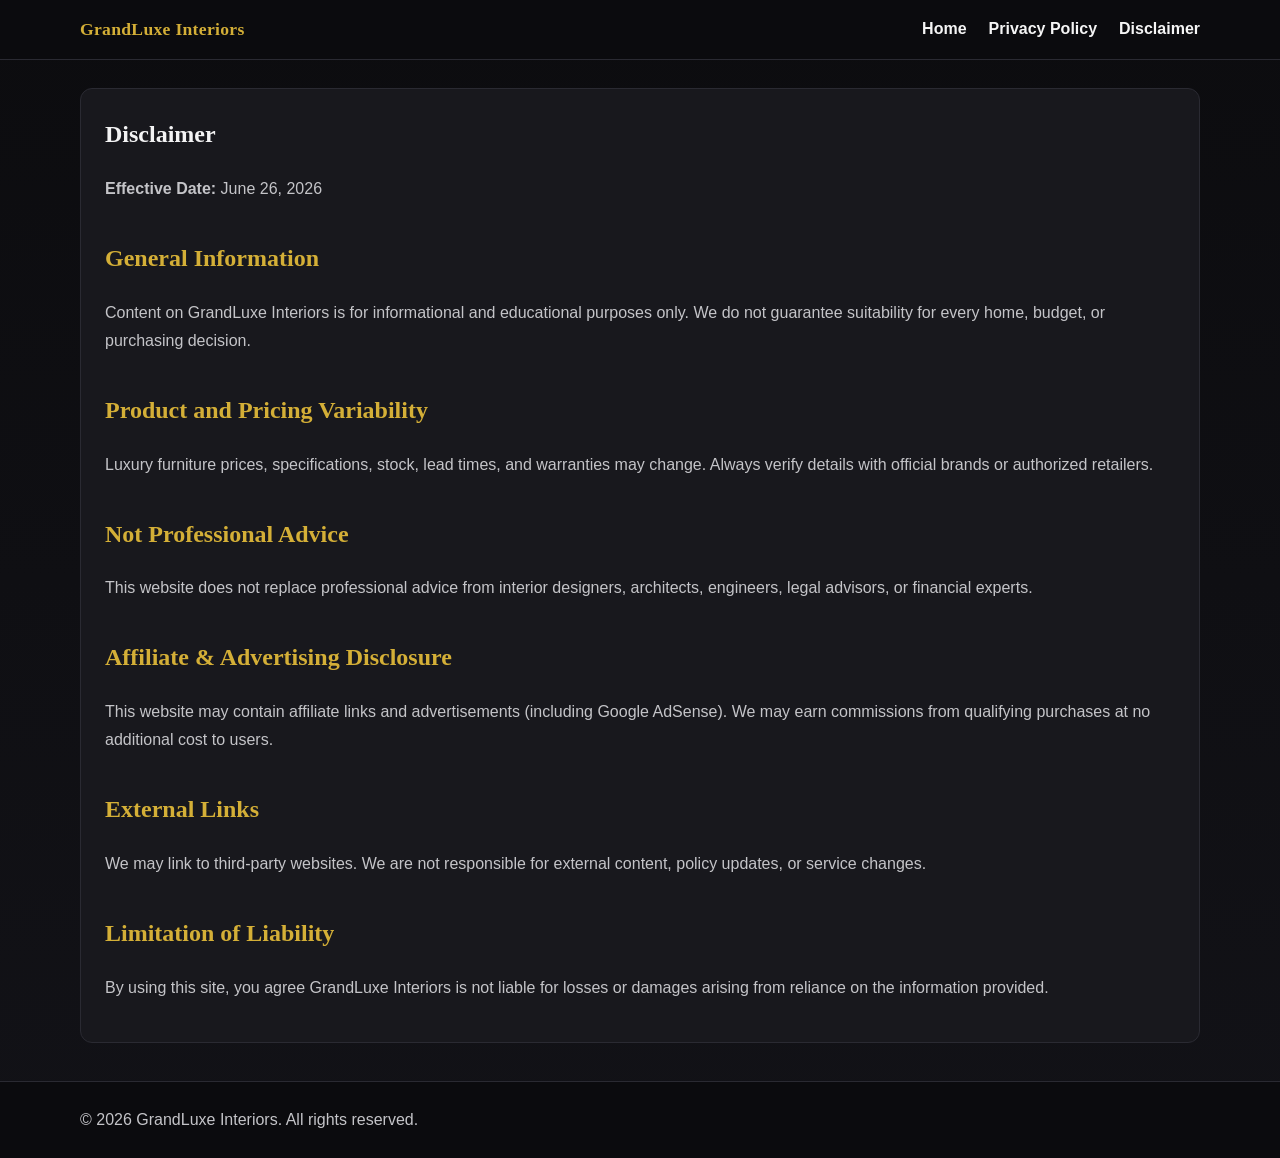
<file: public/disclaimer.html>
<!DOCTYPE html>
<html lang="en">
<head>
  <meta charset="UTF-8" />
  <meta name="viewport" content="width=device-width, initial-scale=1.0" />
  <title>Disclaimer | GrandLuxe Interiors</title>
  <meta name="description" content="Disclaimer for GrandLuxe Interiors." />
  <meta name="robots" content="index, follow" />
  <link rel="canonical" href="https://example.com/disclaimer.html" />
  <link rel="stylesheet" href="style.css" />
</head>
<body>
<header class="site-header">
  <div class="container nav-wrap">
    <a href="index.html" class="logo">GrandLuxe Interiors</a>
    <nav aria-label="Main navigation">
      <a href="index.html">Home</a>
      <a href="privacy-policy.html">Privacy Policy</a>
      <a href="disclaimer.html">Disclaimer</a>
    </nav>
  </div>
</header>

<main class="container">
  <article class="page">
    <h1>Disclaimer</h1>
    <p><strong>Effective Date:</strong> June 26, 2026</p>

    <h2>General Information</h2>
    <p>
      Content on GrandLuxe Interiors is for informational and educational purposes only.
      We do not guarantee suitability for every home, budget, or purchasing decision.
    </p>

    <h2>Product and Pricing Variability</h2>
    <p>
      Luxury furniture prices, specifications, stock, lead times, and warranties may change.
      Always verify details with official brands or authorized retailers.
    </p>

    <h2>Not Professional Advice</h2>
    <p>
      This website does not replace professional advice from interior designers, architects,
      engineers, legal advisors, or financial experts.
    </p>

    <h2>Affiliate & Advertising Disclosure</h2>
    <p>
      This website may contain affiliate links and advertisements (including Google AdSense).
      We may earn commissions from qualifying purchases at no additional cost to users.
    </p>

    <h2>External Links</h2>
    <p>
      We may link to third-party websites. We are not responsible for external content,
      policy updates, or service changes.
    </p>

    <h2>Limitation of Liability</h2>
    <p>
      By using this site, you agree GrandLuxe Interiors is not liable for losses or damages
      arising from reliance on the information provided.
    </p>
  </article>
</main>

<footer class="site-footer">
  <div class="container">
    <p>© 2026 GrandLuxe Interiors. All rights reserved.</p>
  </div>
</footer>
</body>
</html>
</file>
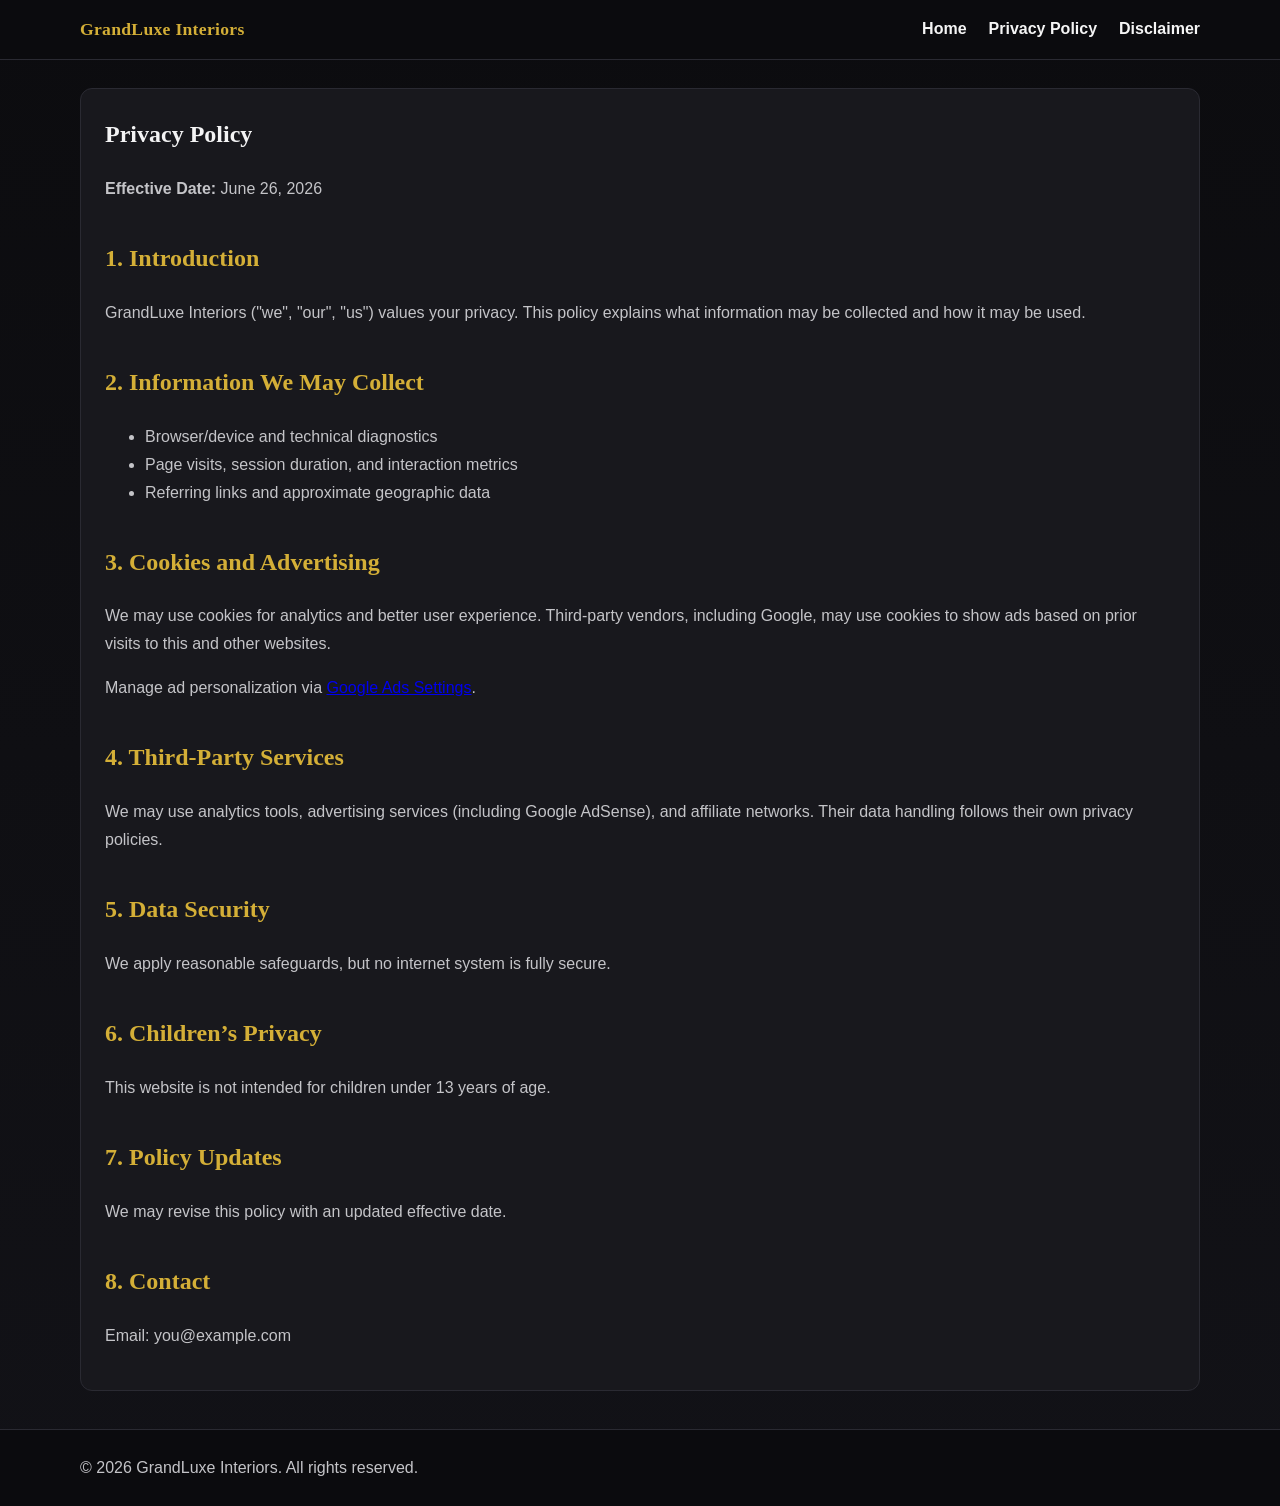
<file: public/privacy-policy.html>
<!DOCTYPE html>
<html lang="en">
<head>
  <meta charset="UTF-8" />
  <meta name="viewport" content="width=device-width, initial-scale=1.0" />
  <title>Privacy Policy | GrandLuxe Interiors</title>
  <meta name="description" content="Privacy Policy for GrandLuxe Interiors." />
  <meta name="robots" content="index, follow" />
  <link rel="canonical" href="https://example.com/privacy-policy.html" />
  <link rel="stylesheet" href="style.css" />
</head>
<body>
<header class="site-header">
  <div class="container nav-wrap">
    <a href="index.html" class="logo">GrandLuxe Interiors</a>
    <nav aria-label="Main navigation">
      <a href="index.html">Home</a>
      <a href="privacy-policy.html">Privacy Policy</a>
      <a href="disclaimer.html">Disclaimer</a>
    </nav>
  </div>
</header>

<main class="container">
  <article class="page">
    <h1>Privacy Policy</h1>
    <p><strong>Effective Date:</strong> June 26, 2026</p>

    <h2>1. Introduction</h2>
    <p>
      GrandLuxe Interiors ("we", "our", "us") values your privacy.
      This policy explains what information may be collected and how it may be used.
    </p>

    <h2>2. Information We May Collect</h2>
    <ul>
      <li>Browser/device and technical diagnostics</li>
      <li>Page visits, session duration, and interaction metrics</li>
      <li>Referring links and approximate geographic data</li>
    </ul>

    <h2>3. Cookies and Advertising</h2>
    <p>
      We may use cookies for analytics and better user experience. Third-party vendors, including Google,
      may use cookies to show ads based on prior visits to this and other websites.
    </p>
    <p>
      Manage ad personalization via
      <a href="https://www.google.com/settings/ads" target="_blank" rel="nofollow noopener">Google Ads Settings</a>.
    </p>

    <h2>4. Third-Party Services</h2>
    <p>
      We may use analytics tools, advertising services (including Google AdSense), and affiliate networks.
      Their data handling follows their own privacy policies.
    </p>

    <h2>5. Data Security</h2>
    <p>We apply reasonable safeguards, but no internet system is fully secure.</p>

    <h2>6. Children’s Privacy</h2>
    <p>This website is not intended for children under 13 years of age.</p>

    <h2>7. Policy Updates</h2>
    <p>We may revise this policy with an updated effective date.</p>

    <h2>8. Contact</h2>
    <p>Email: you@example.com</p>
  </article>
</main>

<footer class="site-footer">
  <div class="container">
    <p>© 2026 GrandLuxe Interiors. All rights reserved.</p>
  </div>
</footer>
</body>
</html>
</file>
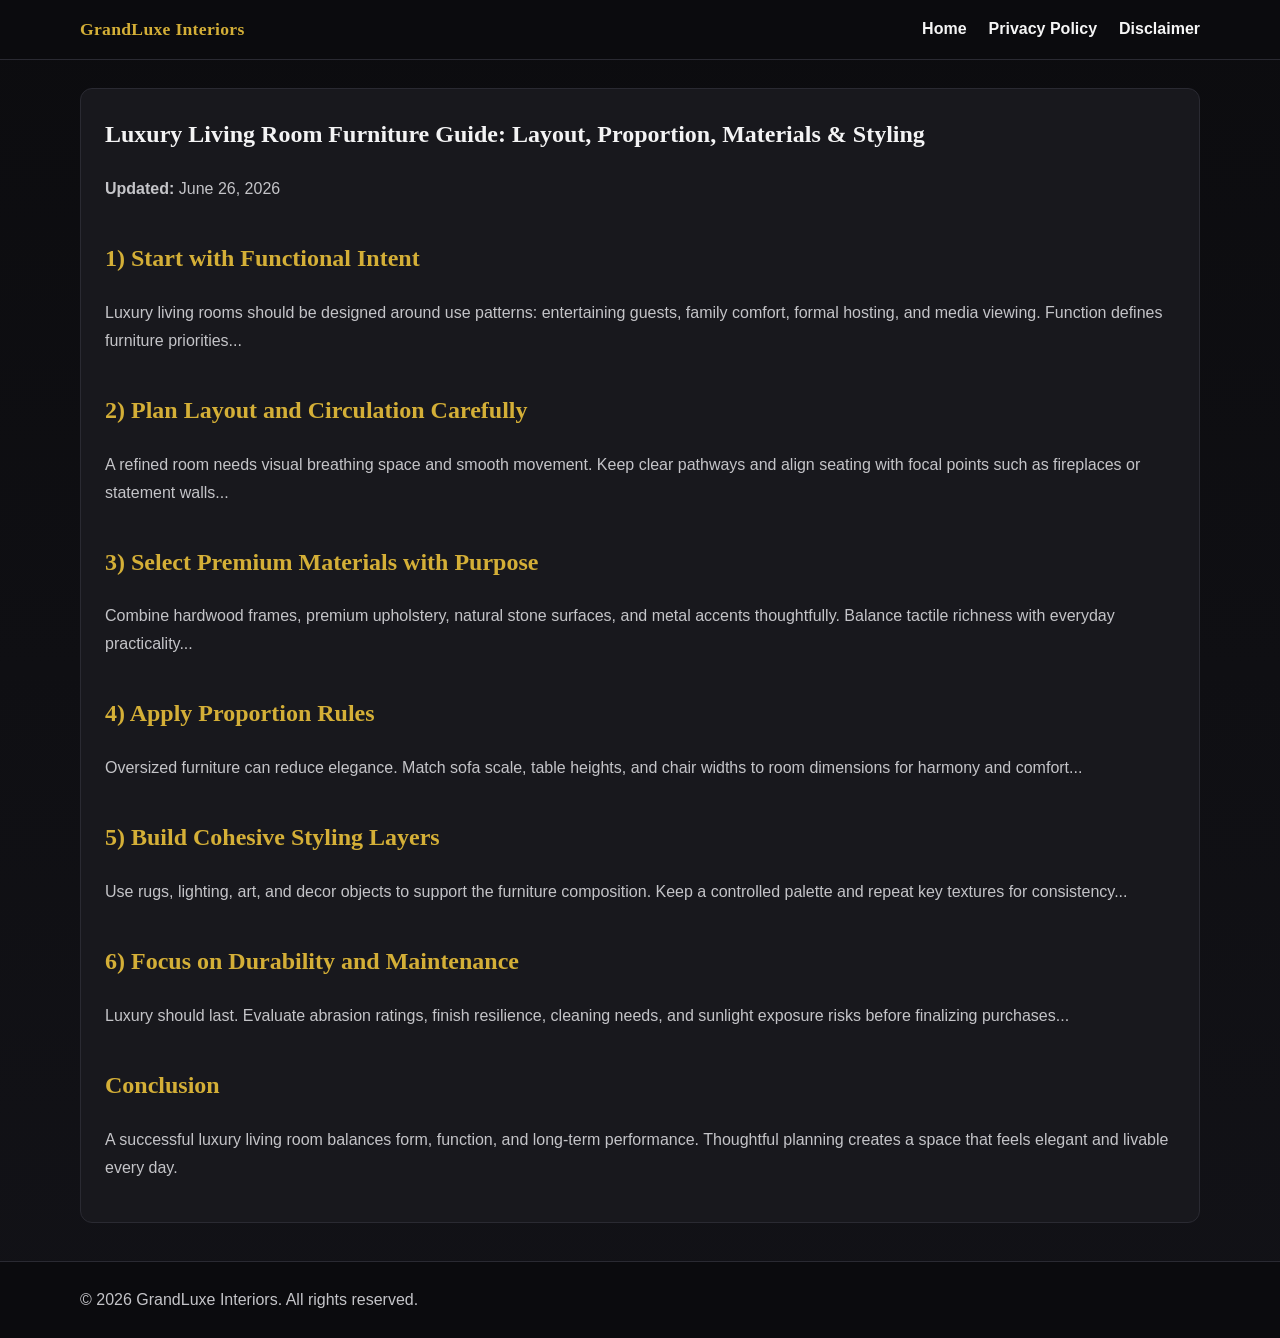
<file: public/articles/luxury-living-room-furniture-guide.html>
<!DOCTYPE html>
<html lang="en">
<head>
  <meta charset="UTF-8" />
  <meta name="viewport" content="width=device-width, initial-scale=1.0" />
  <title>Luxury Living Room Furniture Guide | GrandLuxe Interiors</title>
  <meta name="description" content="A complete long-form guide to luxury living room furniture, covering layout planning, premium materials, proportion rules, and long-term maintenance." />
  <meta name="robots" content="index, follow" />
  <link rel="canonical" href="https://example.com/articles/luxury-living-room-furniture-guide.html" />
  <link rel="stylesheet" href="../style.css" />
</head>
<body>
<header class="site-header">
  <div class="container nav-wrap">
    <a href="../index.html" class="logo">GrandLuxe Interiors</a>
    <nav aria-label="Main navigation">
      <a href="../index.html">Home</a>
      <a href="../privacy-policy.html">Privacy Policy</a>
      <a href="../disclaimer.html">Disclaimer</a>
    </nav>
  </div>
</header>

<main class="container">
  <article class="page">
    <h1>Luxury Living Room Furniture Guide: Layout, Proportion, Materials & Styling</h1>
    <p><strong>Updated:</strong> June 26, 2026</p>

    <h2>1) Start with Functional Intent</h2>
    <p>
      Luxury living rooms should be designed around use patterns: entertaining guests,
      family comfort, formal hosting, and media viewing. Function defines furniture priorities...
    </p>

    <h2>2) Plan Layout and Circulation Carefully</h2>
    <p>
      A refined room needs visual breathing space and smooth movement.
      Keep clear pathways and align seating with focal points such as fireplaces or statement walls...
    </p>

    <h2>3) Select Premium Materials with Purpose</h2>
    <p>
      Combine hardwood frames, premium upholstery, natural stone surfaces,
      and metal accents thoughtfully. Balance tactile richness with everyday practicality...
    </p>

    <h2>4) Apply Proportion Rules</h2>
    <p>
      Oversized furniture can reduce elegance. Match sofa scale, table heights,
      and chair widths to room dimensions for harmony and comfort...
    </p>

    <h2>5) Build Cohesive Styling Layers</h2>
    <p>
      Use rugs, lighting, art, and decor objects to support the furniture composition.
      Keep a controlled palette and repeat key textures for consistency...
    </p>

    <h2>6) Focus on Durability and Maintenance</h2>
    <p>
      Luxury should last. Evaluate abrasion ratings, finish resilience, cleaning needs,
      and sunlight exposure risks before finalizing purchases...
    </p>

    <h2>Conclusion</h2>
    <p>
      A successful luxury living room balances form, function, and long-term performance.
      Thoughtful planning creates a space that feels elegant and livable every day.
    </p>
  </article>
</main>

<footer class="site-footer">
  <div class="container">
    <p>© 2026 GrandLuxe Interiors. All rights reserved.</p>
  </div>
</footer>
</body>
</html>
</file>
<file: public/style.css>
:root{
  --bg:#0f0f12;
  --surface:#18181d;
  --surface-2:#111116;
  --text:#f3f3f4;
  --muted:#c4c4c8;
  --accent:#d4af37;
  --border:#2a2a32;
}

*{box-sizing:border-box}
html,body{margin:0;padding:0}

body{
  font-family: Georgia, "Times New Roman", serif;
  background:linear-gradient(180deg,#0c0c0f 0%, #121217 100%);
  color:var(--text);
  line-height:1.75;
}

.container{
  width:min(1120px,92%);
  margin:0 auto;
}

.site-header{
  background:rgba(12,12,15,0.95);
  border-bottom:1px solid var(--border);
  position:sticky;
  top:0;
  backdrop-filter:blur(6px);
}

.nav-wrap{
  display:flex;
  align-items:center;
  justify-content:space-between;
  padding:14px 0;
}

.logo{
  text-decoration:none;
  color:var(--accent);
  font-weight:700;
  font-size:1.1rem;
  letter-spacing:.3px;
}

nav a{
  text-decoration:none;
  color:#f5f5f5;
  margin-left:18px;
  font-weight:600;
  font-family:Arial, Helvetica, sans-serif;
}
nav a:hover{color:var(--accent)}

.hero{
  padding:42px 0 12px;
}
.hero h1{
  margin:0 0 12px;
  line-height:1.2;
  font-size:2rem;
}
.hero p{
  margin:0;
  color:var(--muted);
  font-family:Arial, Helvetica, sans-serif;
}

h2{
  margin-top:34px;
  color:var(--accent);
}

.grid{
  display:grid;
  grid-template-columns:repeat(auto-fit,minmax(260px,1fr));
  gap:16px;
}

.card{
  background:var(--surface);
  border:1px solid var(--border);
  border-radius:12px;
  padding:18px;
}
.card h3{
  margin-top:0;
  line-height:1.35;
}
.card a{
  color:#ffffff;
  text-decoration:none;
}
.card a:hover{color:var(--accent)}
.card p{
  color:var(--muted);
  font-family:Arial, Helvetica, sans-serif;
}

.info-box ul{
  background:var(--surface-2);
  border:1px solid var(--border);
  border-radius:12px;
  padding:18px 24px;
  color:var(--muted);
  font-family:Arial, Helvetica, sans-serif;
}

.page{
  margin-top:28px;
  background:var(--surface);
  border:1px solid var(--border);
  border-radius:12px;
  padding:24px;
}
.page h1{margin-top:0}
.page p,.page li{
  color:var(--muted);
  font-family:Arial, Helvetica, sans-serif;
}
.page h2{color:var(--accent)}

.site-footer{
  margin-top:38px;
  border-top:1px solid var(--border);
  background:#0b0b0e;
}
.site-footer .container{padding:18px 0}
.site-footer p{
  margin:6px 0;
  color:var(--muted);
  font-family:Arial, Helvetica, sans-serif;
}
.site-footer a{
  color:var(--accent);
  text-decoration:none;
}
.site-footer a:hover{text-decoration:underline}
</file>
